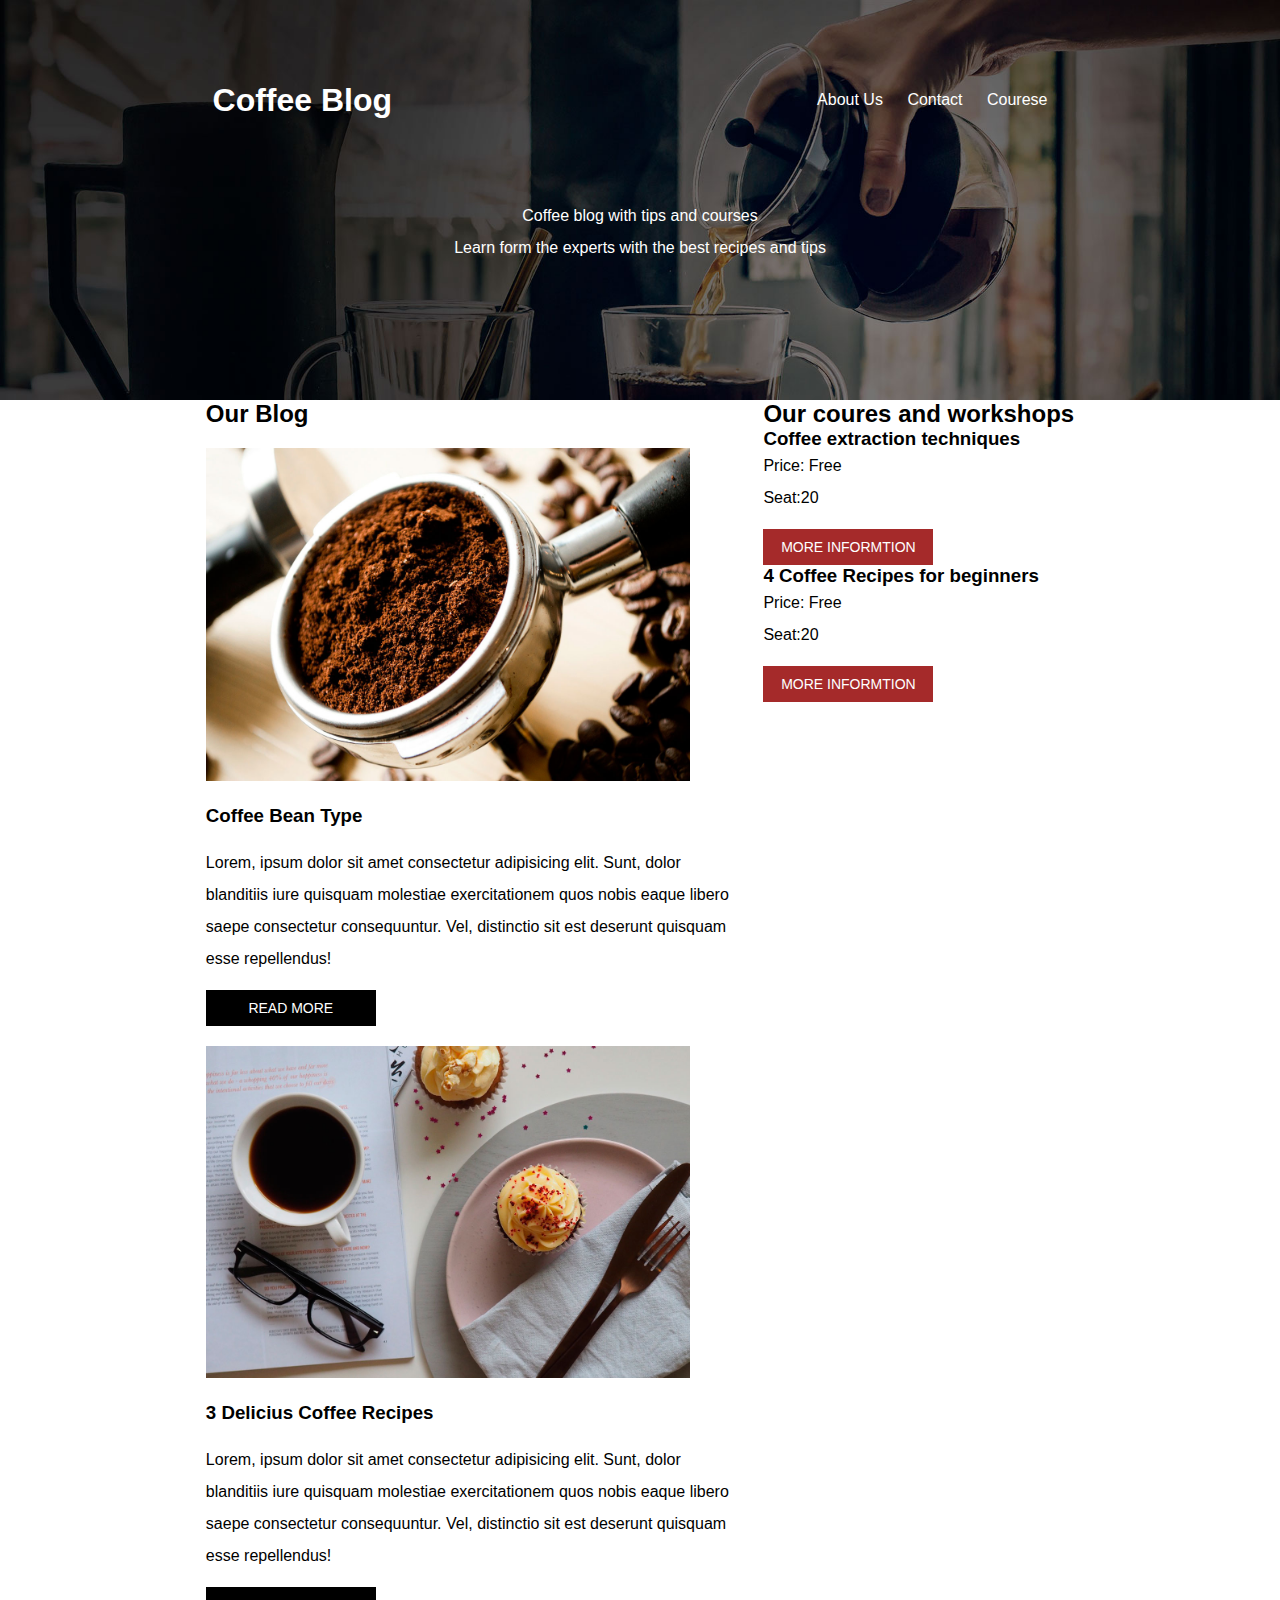
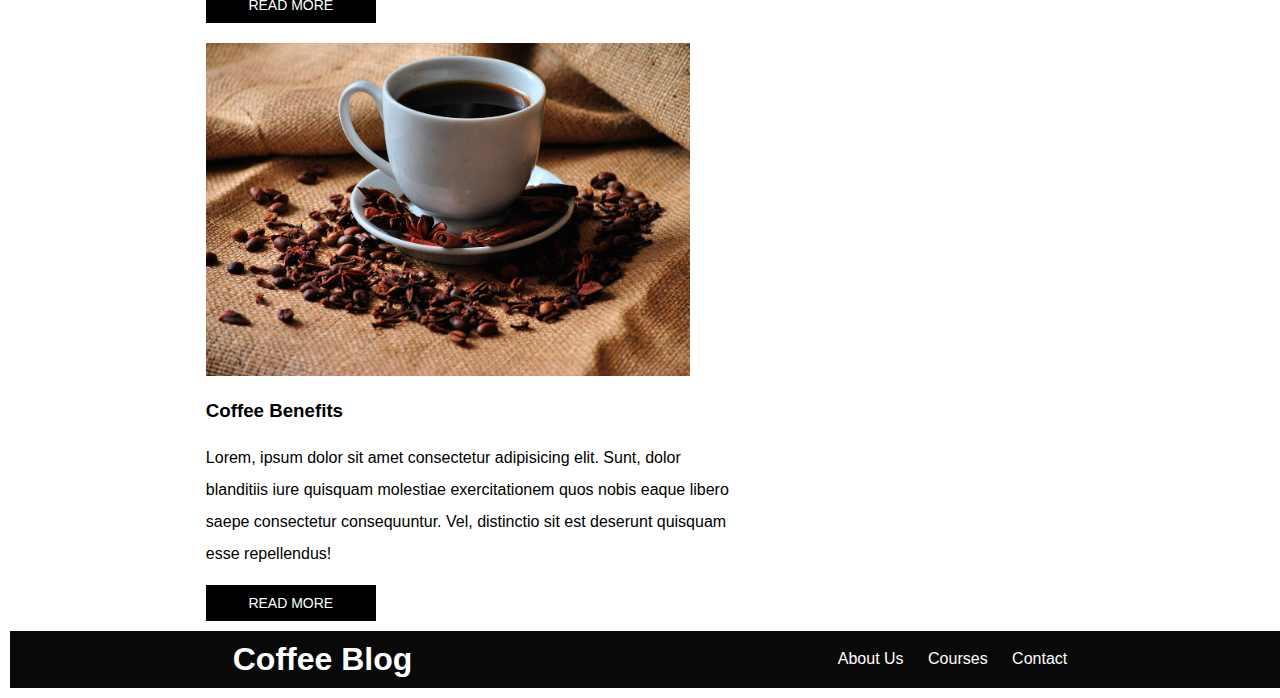
<file: index.html>
<!DOCTYPE html>
        <html lang="en">
        <head>
            <meta charset="UTF-8">
            <meta name="viewport" content="width=device-width, initial-scale=1.0">
            <link rel="stylesheet" href="mystyle.css">
            <title>Coffee Blog</title>

        </head>
        <body>
            <header class="site-init">
                <div class="header-flex">
            <h1>Coffee Blog</h1>

            <nav>
                <a href="about.html">About Us</a>
                <a href="contact.html">Contact</a>
                <a href="index.html">Courese</a>
            </nav>
                </div>

            <p>Coffee blog with tips and courses</p>
            <p>Learn form the experts with the best recipes and tips</p>
        </header>

<div class="main-flex container">
        <main>
            <h2>Our Blog</h2>

        <div class="blog-container">
            <img src="./img/coffee-images-main/blog1.jpg" alt="coffee">
            <h3>Coffee Bean Type</h3>
            <p>Lorem, ipsum dolor sit amet consectetur adipisicing elit. Sunt, dolor blanditiis iure quisquam molestiae exercitationem quos nobis eaque libero saepe consectetur consequuntur. Vel, distinctio sit est deserunt quisquam esse repellendus!</p>
            <a class="btn" href="http://www.google.com">Read More</a>
            
        </div>

        <div class="blog-container">
            <img src="./img/coffee-images-main/blog2.jpg" alt="coffee">
            <h3>3 Delicius Coffee Recipes</h3>
            <p>Lorem, ipsum dolor sit amet consectetur adipisicing elit. Sunt, dolor blanditiis iure quisquam molestiae exercitationem quos nobis eaque libero saepe consectetur consequuntur. Vel, distinctio sit est deserunt quisquam esse repellendus!</p>
            <a class="btn" href="http://www.google.com">Read More</a>
            
        </div>

        <div class="blog-container">
            <img src="./img/coffee-images-main/blog3.jpg" alt="coffee">
            <h3>Coffee Benefits</h3>
            <p>Lorem, ipsum dolor sit amet consectetur adipisicing elit. Sunt, dolor blanditiis iure quisquam molestiae exercitationem quos nobis eaque libero saepe consectetur consequuntur. Vel, distinctio sit est deserunt quisquam esse repellendus!</p>
            <a class="btn" href="http://www.google.com">Read More</a>
        </div>

        </main>
                <div>
                    <h2>Our coures and workshops</h2>

                    <div>
                        <h3>Coffee extraction techniques</h3>
                        <p>Price: Free</p>
                        <p>Seat:20</p>
                        <a class="btn" href="http://www.google.com">More Informtion</a>
                    </div>
                    <div>
                        <h3>4 Coffee Recipes for beginners</h3>
                        <p>Price: Free</p>
                        <p>Seat:20</p>
                        <a class="btn" href="http://www.google.com">More Informtion</a>
                    </div>
                    </div>
                </div><!-- .main_flex-->
                <div>
                <footer>
                        <h1>Coffee Blog</h1>
                        <nav>
                            <a href="about.html">About Us</a>
                            <a href="index.html">Courses</a>
                            <a href="contact.html">Contact</a>
                        </nav>
                    </footer>
                    </div>
        </body>
        </html>
</file>
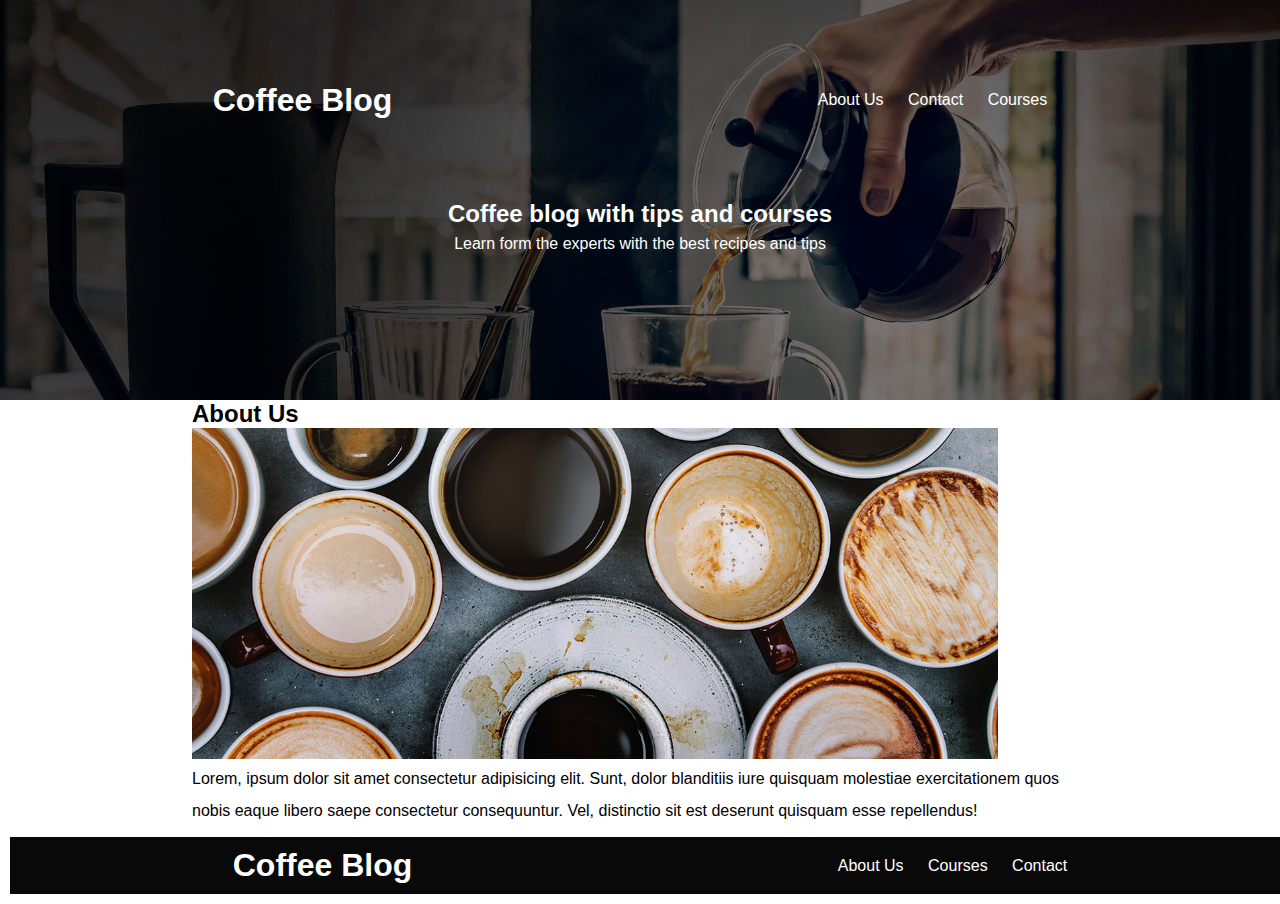
<file: about.html>
<!DOCTYPE html>
<html lang="en">
<head>
    <meta charset="UTF-8">
    <meta name="viewport" content="width=device-width, initial-scale=1.0">
    <title>About Us</title>
    <link rel="stylesheet" href="mystyle.css">

</head>
<body>
        <header class="site-init">
            <div class="header-flex">
            <h1>Coffee Blog</h1>

            <nav>
                <a href="about.html">About Us</a>
                <a href="contact.html">Contact</a>
                <a href="index.html">Courses</a>
                
            </nav>
                </div>
        
        <h2>Coffee blog with tips and courses</h2>
        <p>Learn form the experts with the best recipes and tips</p>
    </header>
<div>
    <main class="container">
        <div>
        <h2>About Us</h2>
        </div>

    <div>
        <img src="./img/coffee-images-main/contact.jpg" alt="coffee">
        <p>Lorem, ipsum dolor sit amet consectetur adipisicing elit. Sunt, dolor blanditiis iure quisquam molestiae exercitationem quos nobis eaque libero saepe consectetur consequuntur. Vel, distinctio sit est deserunt quisquam esse repellendus!</p>
        
    </div>
    </main>
    <div>
    <footer>
        <h1>Coffee Blog</h1>
        <nav>
            <a href="about.html">About Us</a>
            <a href="index.html">Courses</a>
            <a href="contact.html">Contact</a>
        </nav>
            </footer>
    </div>
        </div>
</body>
</html>
</file>
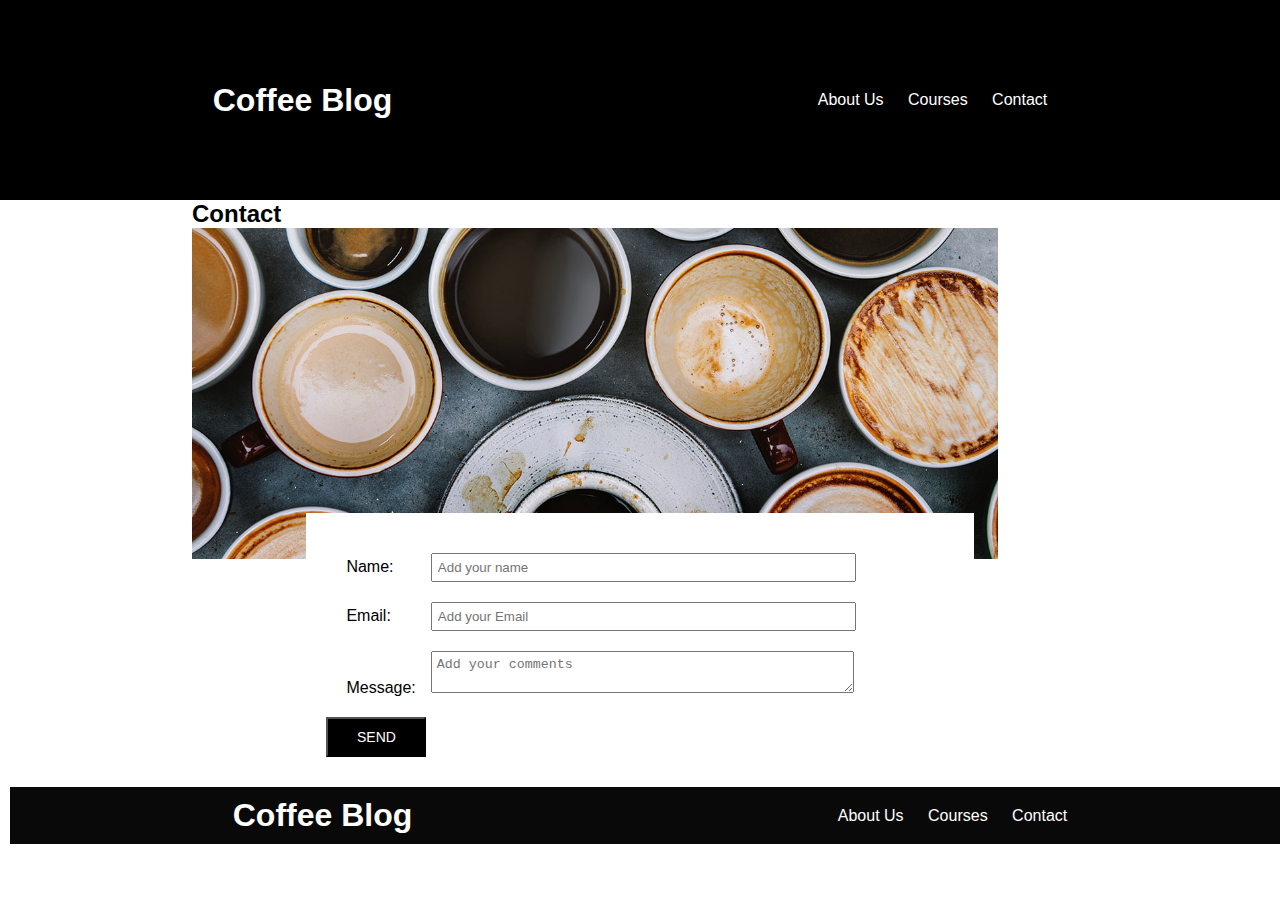
<file: contact.html>
<!DOCTYPE html>
<html lang="en">
<head>
    <meta charset="UTF-8">
    <meta name="viewport" content="width=device-width, initial-scale=1.0">
    <link rel="stylesheet" href="mystyle.css">
    <title>Coffee Blog</title>
</head>
<body>
    <header class="secondary-header">
        <div class="header-flex">
            <h1>Coffee Blog</h1>

            <nav>
                <a href="about.html">About Us</a>
                <a href="index.html">Courses</a>
                <a href="contact.html">Contact</a>
            </nav>
        </div>
    </header>

<main class="container">
        <h2>Contact</h2>
        <div class="form-container">
            <div>
            <img src="./img/coffee-images-main/contact.jpg" alt="">
            </div>
        <div class="form-inputs container">
            <div>
                <label>Name:</label>
            <input type="text" placeholder="Add your name">
        </div>
        <div >
            <label>Email:</label>
            <input type="text" placeholder="Add your Email">
            </div>
            <div>
                <label>Message:</label>
                <textarea placeholder="Add your comments"></textarea>
            </div>
                <button class="btn">Send</button>
        </div>
    </div>
</main>
<div>
    <footer>
            <h1>Coffee Blog</h1>
            <div>
                <nav>
                    <a href="about.html">About Us</a>
                    <a href="index.html">Courses</a>
                    <a href="contact.html">Contact</a>
                </nav>
            </div>
        </footer>
        </div>

</body>
</html>
</file>
<file: mystyle.css>
/*global*/
*{
    margin: 0;
    padding: 0;
}
body{
    font-family: arial;
}
p{
    line-height: 2;
}
img {
    max-width: 90%;
}
a{
    text-decoration: none;
    color: white;
    margin-right: 20px;
}
h1{
    color: white;
}
/*footer*/
footer{
    text-align: center;
    width: 100%;
    padding: 10px;
    background-color: rgb(10, 9, 9);
    color: white;
    display: flex;
    justify-content: space-around;/*horizontal*/
    align-items: center;/*vertical*/
}
footer, li {
    margin:10px;
}
/*utilities*/
.btn{

    display: block;
    width: 150px;
    background-color: brown;
    color: white;
    text-decoration: none;
    text-align: center;
    text-transform: uppercase;
    font-size: 14px;
    margin-top: 15px;
    padding: 10px;

}

.main-flex{
    display: flex;
    flex-direction: row;
    justify-content:center;
}
/*header*/
.site-init{
    background-image: url(./img/coffee-images-main/banner.jpg);
    background-size: cover;
    height: 400px;
    text-align: center;
    color: white;
}
.header-flex{
    display: flex;
    justify-content: space-around;/*horizontal*/
    align-items: center;/*vertical*/
    height: 200px;
}
.secondary-header{
    background-color: black;
}

/*main*/
main{
    width: 60%;
    margin-right: 20px;
}
/*container*/
.container{
    width: 70%;
    margin-left: auto;
    margin-right: auto;
}

/*blogs*/

.blog-container{
    margin-top: 20px;
}
.blog-container h3{
    margin-top: 20px;
}
.blog-container p{
    margin-top: 20px;
}
.blog-container .btn{
    background-color: black;
}
/*contact*/
.form-container{
    display: flex;
    flex-direction: column;
}
.form-inputs{
    background-color: white;
    padding: 20px;
    margin-top: -50px;
}
.form-inputs .btn{
    background-color: black;
    padding: 10px;
    font-size: 14px;
    width: 100px;
}
.form-inputs div{
    margin: 20px;
}
.form-inputs input,
.form-inputs textarea{
    width: 70%;
    padding: 5px;
}
.form-inputs label{
    display: inline-block;
    width: 80px;
}
</file>
